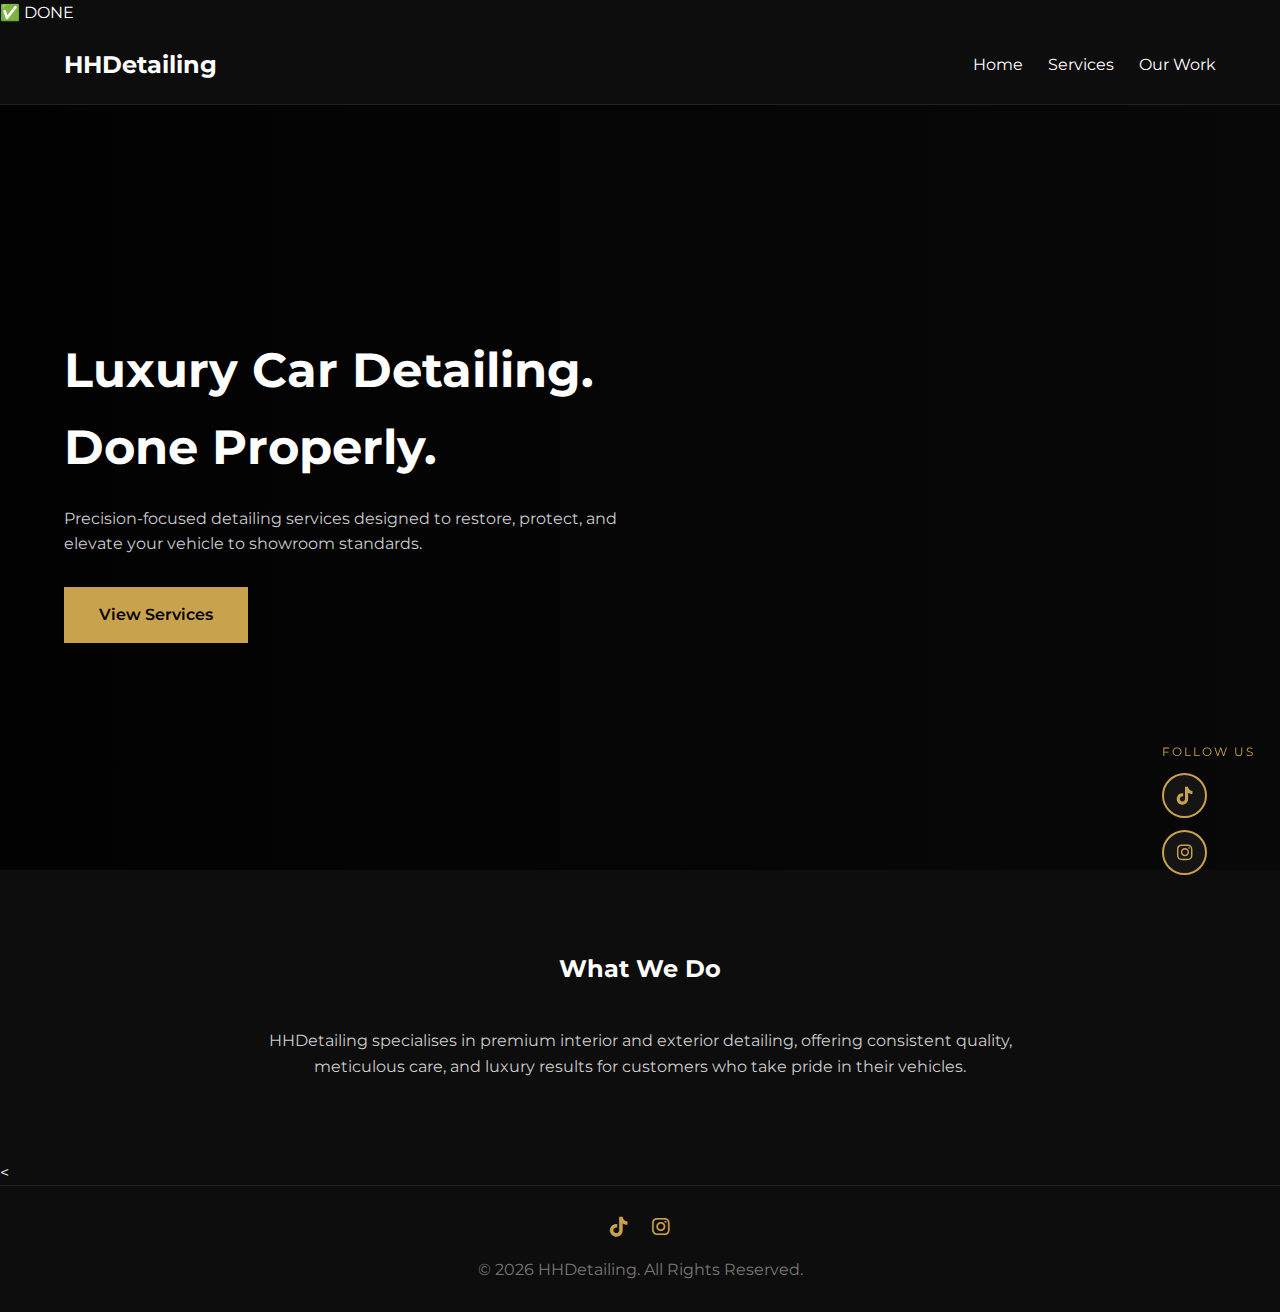
<file: index.html>
<!DOCTYPE html>
<!DOCTYPE html>
<html lang="en">

<head>
<link rel="stylesheet" href="https://cdnjs.cloudflare.com/ajax/libs/font-awesome/6.5.1/css/all.min.css">
<meta charset="UTF-8">
<title>HHDetailing | Premium Car Detailing</title>
<meta name="viewport" content="width=device-width, initial-scale=1.0">
<link href="https://fonts.googleapis.com/css2?family=Montserrat:wght@300;400;600;700&display=swap" rel="stylesheet">
<link rel="stylesheet" href="style.css">
</head>
<div class="floating-socials">
    <span class="follow-label">Follow Us</span>

    <a href="https://www.tiktok.com/@hhdetaling" target="_blank" aria-label="TikTok">
        <i class="fa-brands fa-tiktok"></i>
    </a>

    <a href="https://www.instagram.com/hhdetailing23" target="_blank" aria-label="Instagram">
        <i class="fa-brands fa-instagram"></i>
    </a>
</div>
✅ DONE
<nav>
    <div class="container">
        <h2>HHDetailing</h2>
        <ul>
            <li><a href="index.html">Home</a></li>
            <li><a href="services.html">Services</a></li>
            <li><a href="our%20work.html">Our Work</a></li>
        </ul>
    </div>
</nav>

<section class="hero">
    <div class="container">
        <h1>Luxury Car Detailing.<br>Done Properly.</h1>
        <p>
            Precision-focused detailing services designed to restore, protect,
            and elevate your vehicle to showroom standards.
        </p>
        <a href="services.html" class="btn">View Services</a>
    </div>
</section>

<section>
    <div class="container">
        <h2>What We Do</h2>
        <p style="max-width:800px;margin:auto;text-align:center;color:#ccc;">
            HHDetailing specialises in premium interior and exterior detailing,
            offering consistent quality, meticulous care, and luxury results
            for customers who take pride in their vehicles.
        </p>
    </div>
</section>

<<footer>
    <div style="margin-bottom:15px;">
        <a href="https://www.tiktok.com/@hhdetaling" target="_blank" style="margin:0 10px;">
            <i class="fa-brands fa-tiktok"></i>
        </a>
        <a href="https://www.instagram.com/hhdetailing23" target="_blank" style="margin:0 10px;">
            <i class="fa-brands fa-instagram"></i>
        </a>
    </div>
    © 2026 HHDetailing. All Rights Reserved.
</footer>

</body>
</html>
</file>
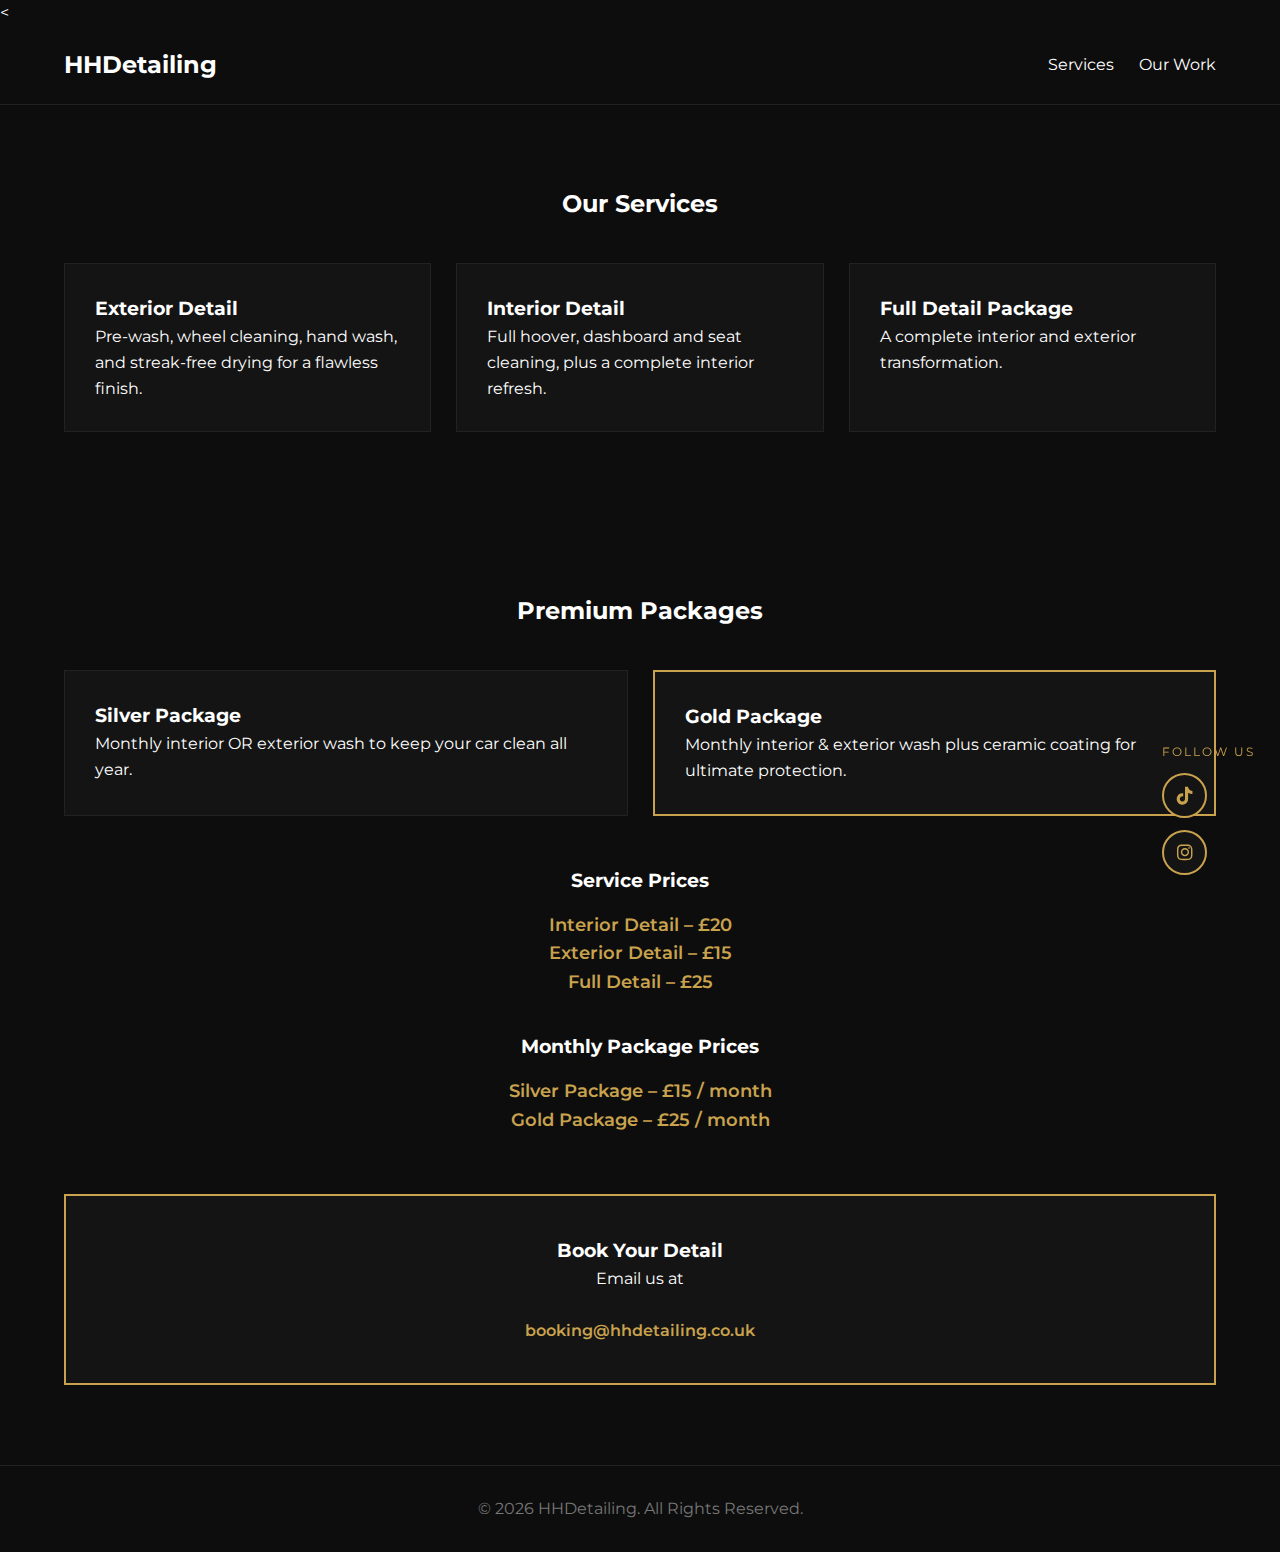
<file: services.html>
<!doctype html>
<<!DOCTYPE html>
<html lang="en">
<head>
<link rel="icon" type="image/png" href="favicon-32x32.png">
<link rel="stylesheet" href="https://cdnjs.cloudflare.com/ajax/libs/font-awesome/6.5.1/css/all.min.css">
<meta charset="UTF-8">
<title>HHDetailing | Services & Packages</title>
<meta name="viewport" content="width=device-width, initial-scale=1.0">
<link href="https://fonts.googleapis.com/css2?family=Montserrat:wght@300;400;600;700&display=swap" rel="stylesheet">
<link rel="stylesheet" href="style.css">
</head>
<div class="floating-socials">
    <span class="follow-label">Follow Us</span>

    <a href="https://www.tiktok.com/@hhdetaling" target="_blank" aria-label="TikTok">
        <i class="fa-brands fa-tiktok"></i>
    </a>

    <a href="https://www.instagram.com/hhdetailing23" target="_blank" aria-label="Instagram">
        <i class="fa-brands fa-instagram"></i>
    </a>
</div>


<nav>
    <div class="container">
        <h2>
    <a href="index.html" style="text-decoration:none; color:inherit;">
        HHDetailing
    </a>
</h2>
        <ul>
            
            <li><a href="services.html">Services</a></li> 
            <li><a href="our%20work.html">Our Work</a></li>
        </ul>
    </div>
</nav>

<section>
    <div class="container">
        <h2>Our Services</h2>

        <div class="grid">
            <div class="card">
                <h3>Exterior Detail</h3>
                <p>Pre-wash, wheel cleaning, hand wash, and streak-free drying for a flawless finish.</p>
            </div>

            <div class="card">
                <h3>Interior Detail</h3>
                <p>Full hoover, dashboard and seat cleaning, plus a complete interior refresh.</p>
            </div>

            <div class="card">
                <h3>Full Detail Package</h3>
                <p>A complete interior and exterior transformation.</p>
            </div>
        </div>
    </div>
</section>

<section>
    <div class="container">
        <h2>Premium Packages</h2>

        <div class="grid">
            <div class="card package">
                <h3>Silver Package</h3>
                <p>Monthly interior OR exterior wash to keep your car clean all year.</p>
            </div>

            <div class="card package gold">
                <h3>Gold Package</h3>
                <p>Monthly interior & exterior wash plus ceramic coating for ultimate protection.</p>
            </div>
        </div>
<div style="margin-top:50px; text-align:center;">
    <h3 style="margin-bottom:15px;">Service Prices</h3>

    <p style="color:#c9a24d; font-weight:600; font-size:18px;">
        Interior Detail – £20
    </p>
    <p style="color:#c9a24d; font-weight:600; font-size:18px;">
        Exterior Detail – £15
    </p>
    <p style="color:#c9a24d; font-weight:600; font-size:18px;">
        Full Detail – £25
    </p>

    <h3 style="margin:35px 0 15px;">Monthly Package Prices</h3>

    <p style="color:#c9a24d; font-weight:600; font-size:18px;">
        Silver Package – £15 / month
    </p>
    <p style="color:#c9a24d; font-weight:600; font-size:18px;">
        Gold Package – £25 / month
    </p>
</div>
		
        <div class="booking-box">
            <h3>Book Your Detail</h3>
            <p>Email us at<br><br>
                <a href="mailto:booking@hhdetailing.co.uk">
                booking@hhdetailing.co.uk
            </a>
            </p>
        </div>
    </div>
</section>

<footer>
    © 2026 HHDetailing. All Rights Reserved.
</footer>

</body>
</html>
</file>
<file: style.css>
* {
    margin: 0;
    padding: 0;
    box-sizing: border-box;
    font-family: 'Montserrat', sans-serif;
}

body {
    background: #0d0d0d;
    color: #fff;
    line-height: 1.6;
}

.container {
    width: 90%;
    max-width: 1200px;
    margin: auto;
}

a {
    text-decoration: none;
    color: inherit;
}

nav {
    padding: 20px 0;
    border-bottom: 1px solid #222;
}

nav .container {
    display: flex;
    justify-content: space-between;
    align-items: center;
}

nav ul {
    list-style: none;
    display: flex;
    gap: 25px;
}

.hero {
    height: 85vh;
    display: flex;
    align-items: center;
    background: linear-gradient(to right, rgba(0,0,0,.85), rgba(0,0,0,.4)),
    url('https://images.unsplash.com/photo-1605559424843-9e2f8c0f86f4') center/cover no-repeat;
}

.hero h1 {
    font-size: 3rem;
    margin-bottom: 20px;
}

.hero p {
    max-width: 600px;
    color: #ccc;
    margin-bottom: 30px;
}

.btn {
    padding: 15px 35px;
    background: #c9a24d;
    color: #000;
    font-weight: 600;
    display: inline-block;
}

section {
    padding: 80px 0;
}

section h2 {
    text-align: center;
    margin-bottom: 40px;
}

/* GRID SYSTEM */
.grid {
    display: grid;
    grid-template-columns: repeat(auto-fit, minmax(260px, 1fr));
    gap: 25px;
}

/* CARDS */
.card {
    background: #141414;
    padding: 30px;
    border: 1px solid #222;
}

/* GALLERY */
.gallery img {
    width: 100%;
    border: 2px solid #222;
    transition: 0.3s;
}

.gallery img:hover {
    border-color: #c9a24d;
}

/* PACKAGES */
.package.gold {
    border: 2px solid #c9a24d;
}

/* BOOKING */
.booking-box {
    background: #141414;
    border: 2px solid #c9a24d;
    padding: 40px;
    text-align: center;
    margin-top: 60px;
}

.booking-box a {
    color: #c9a24d;
    font-weight: 600;
}

/* FOOTER */
footer {
    text-align: center;
    padding: 30px;
    border-top: 1px solid #222;
    color: #777;
}

@media (max-width: 768px) {
    .hero h1 {
        font-size: 2.2rem;
    }

    nav ul {
        gap: 15px;
    }
}
footer i {
    font-size: 20px;
    color: #c9a24d;
    transition: 0.3s;
}

footer i:hover {
    color: #ffffff;
}
.floating-socials {
    position: fixed;
    bottom: 25px;
    right: 25px;
    display: flex;
    flex-direction: column;
    gap: 12px;
    z-index: 1000;
}

.floating-socials a {
    width: 45px;
    height: 45px;
    background: #141414;
    border: 2px solid #c9a24d;
    border-radius: 50%;
    display: flex;
    align-items: center;
    justify-content: center;
    transition: 0.3s;
}

.floating-socials i {
    color: #c9a24d;
    font-size: 18px;
}

.floating-socials a:hover {
    background: #c9a24d;
}

.floating-socials a:hover i {
    color: #000;
}
.follow-label {
    color: #c9a24d;
    font-size: 12px;
    letter-spacing: 2px;
    text-transform: uppercase;
    text-align: center;
}
</file>
